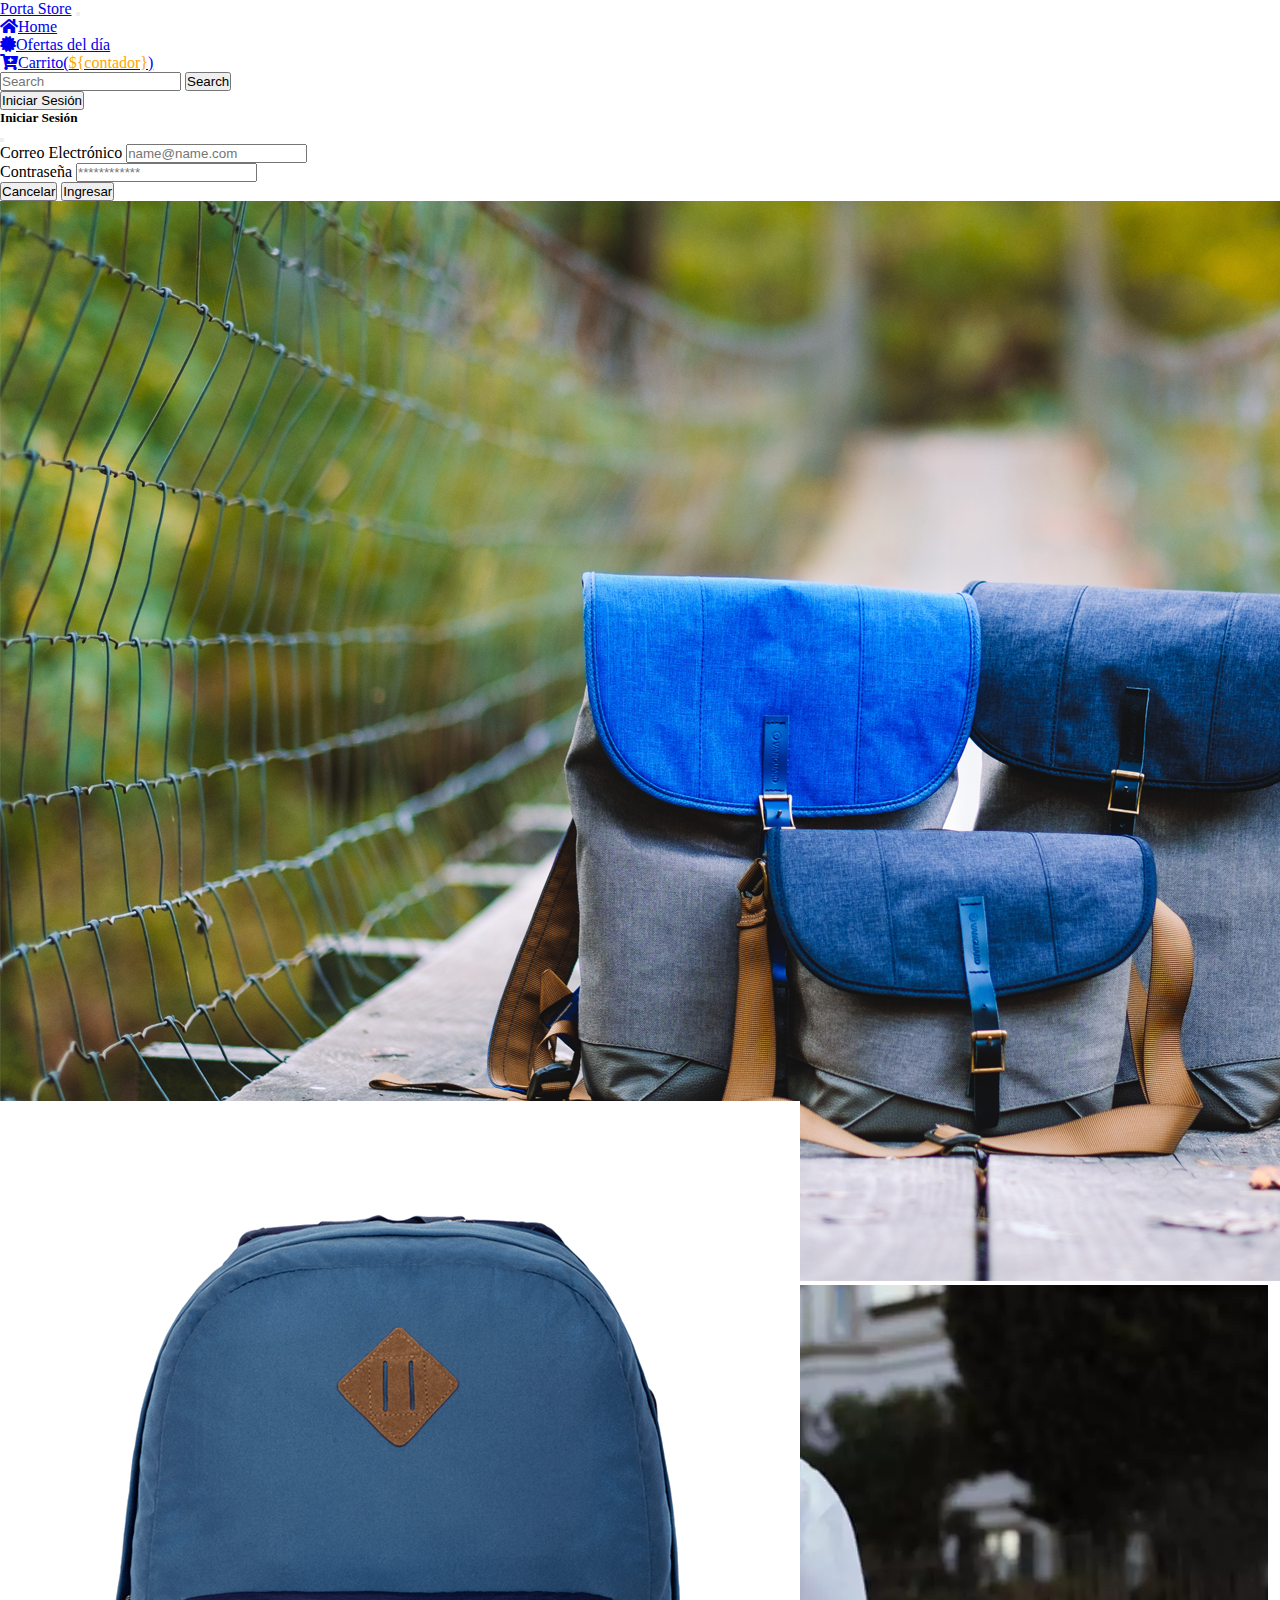
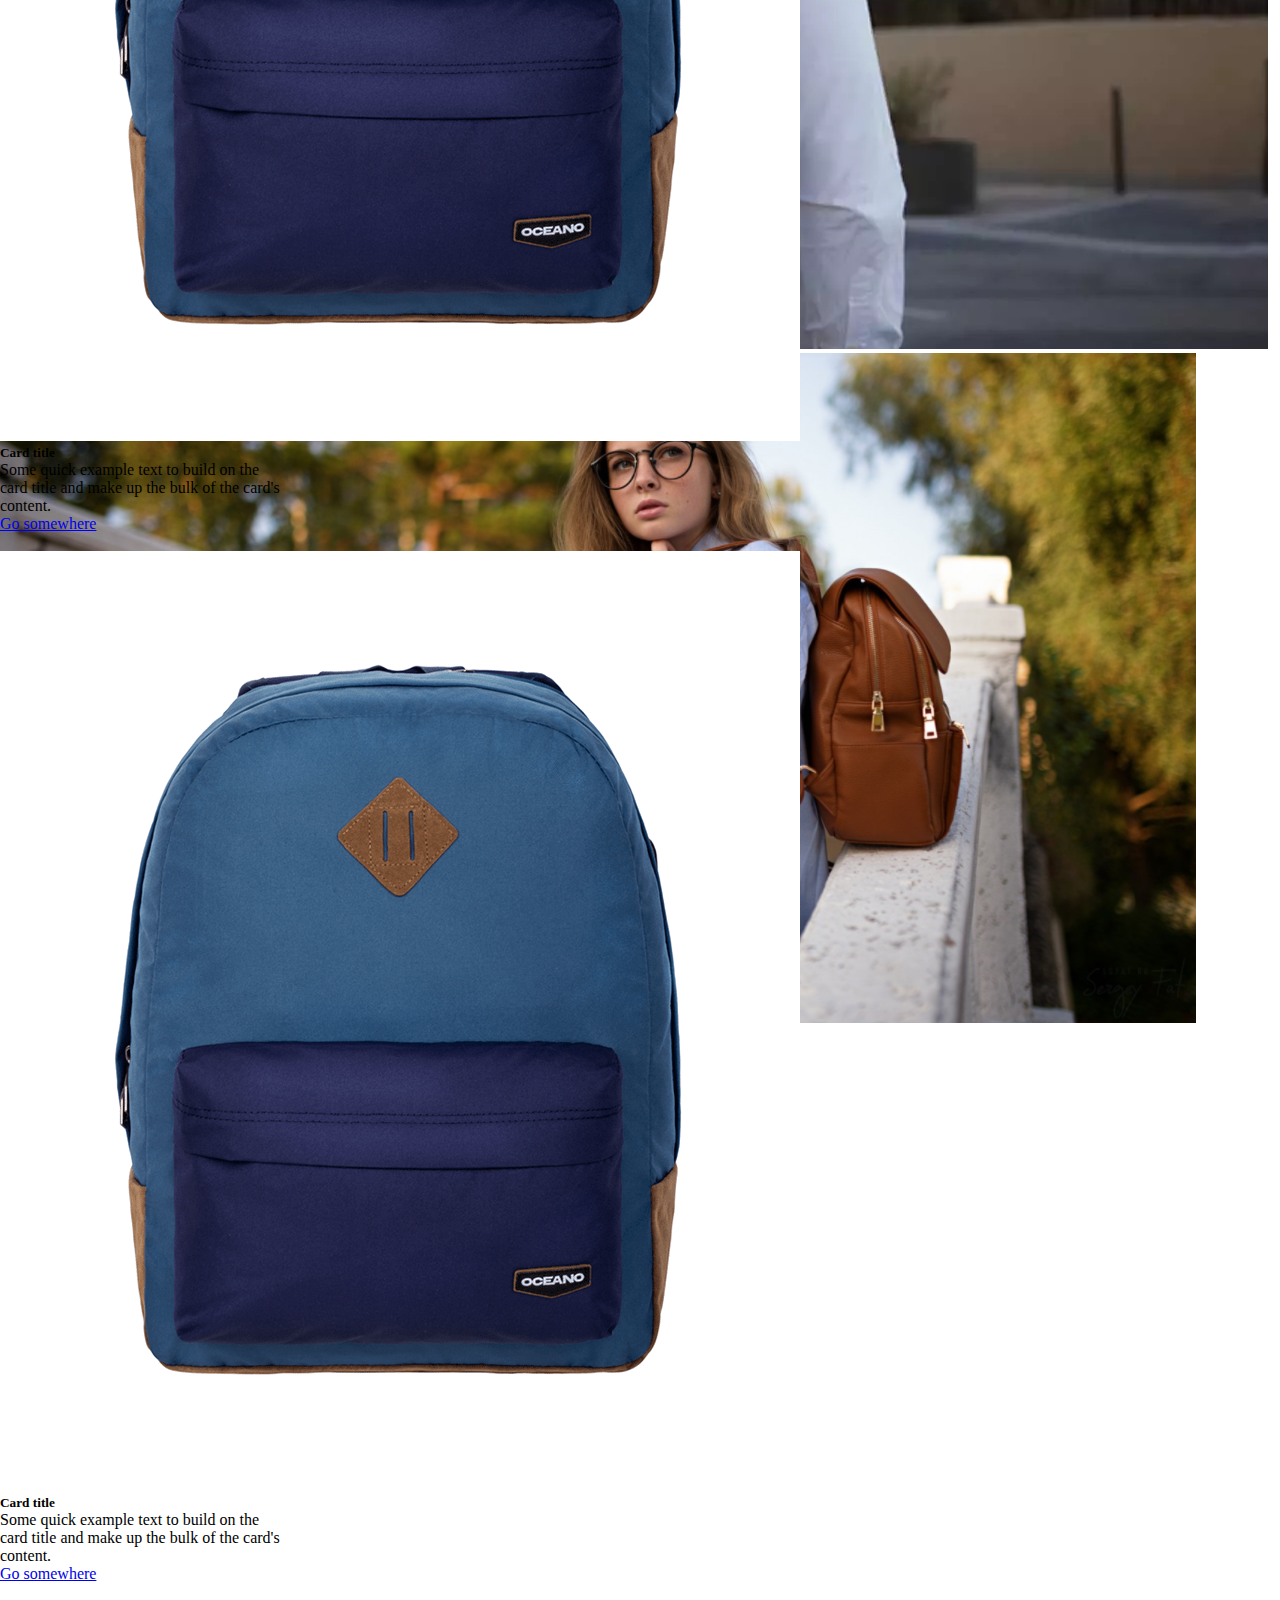
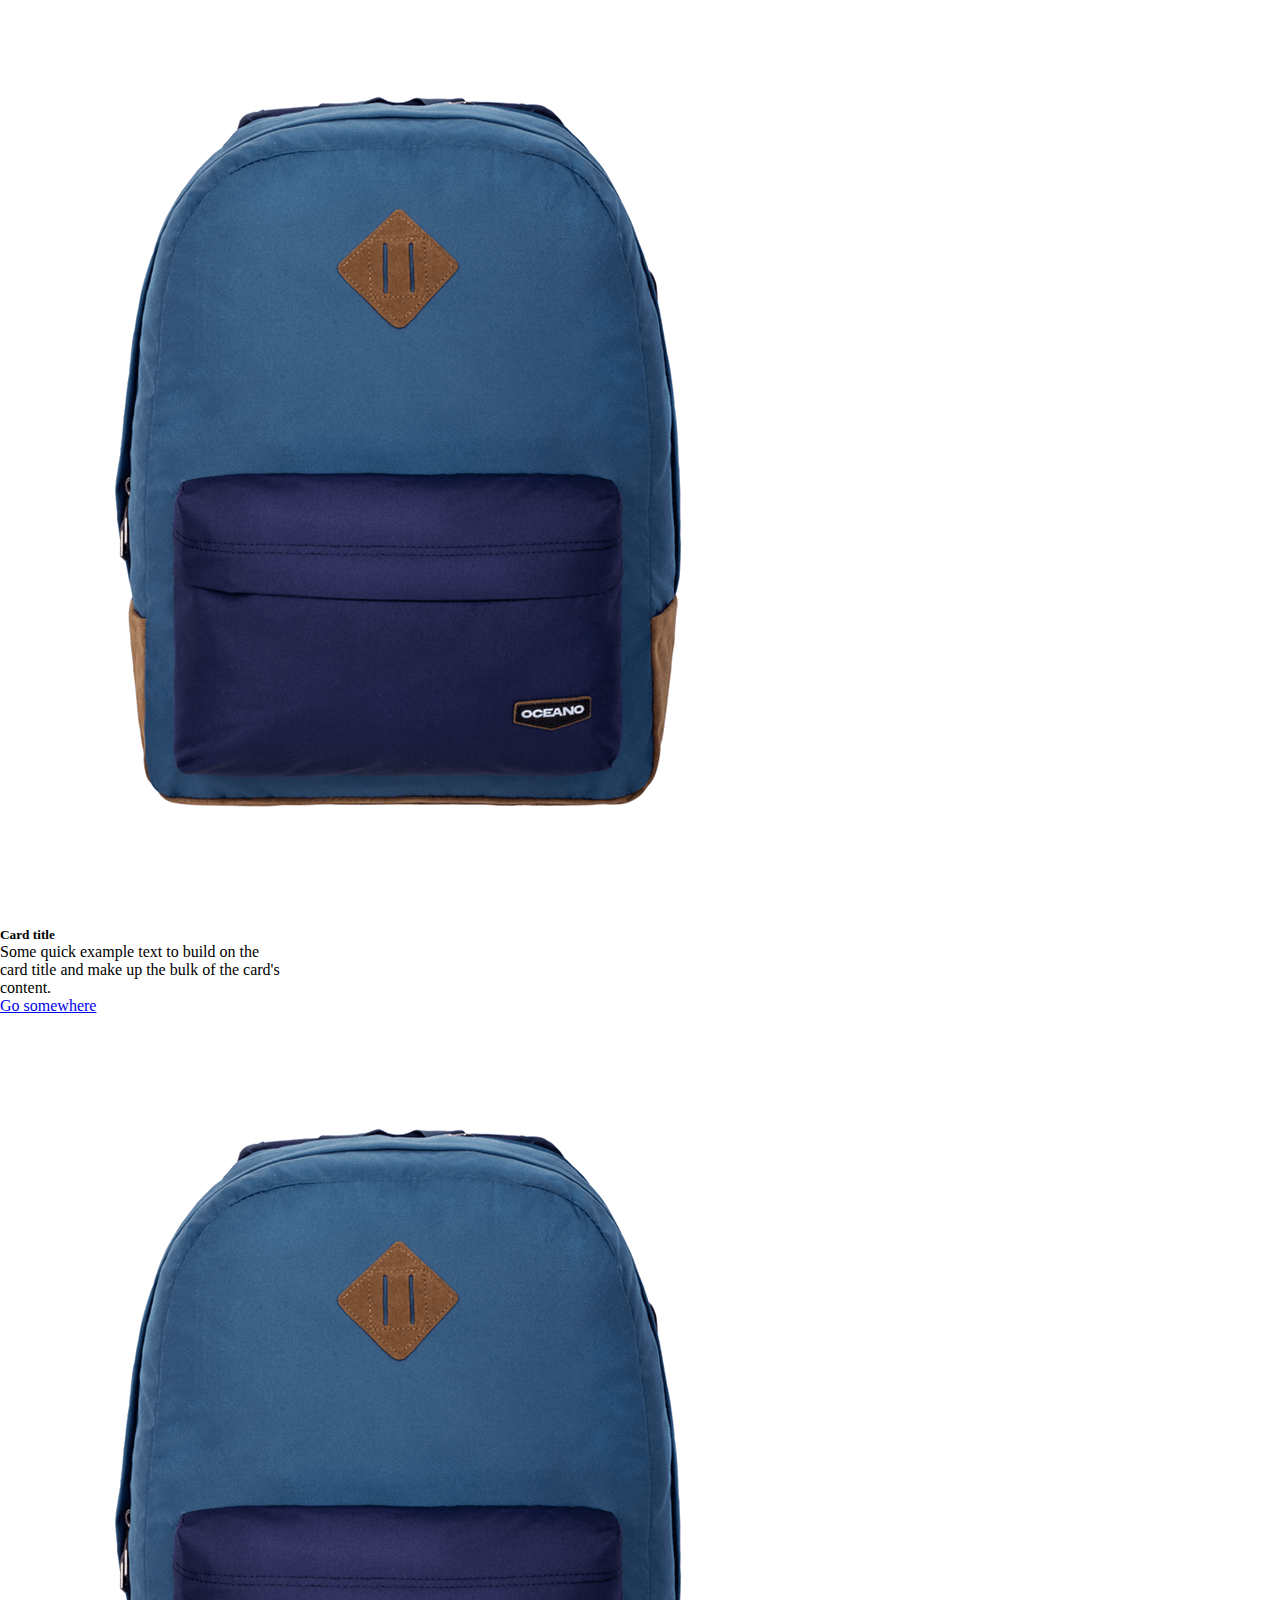
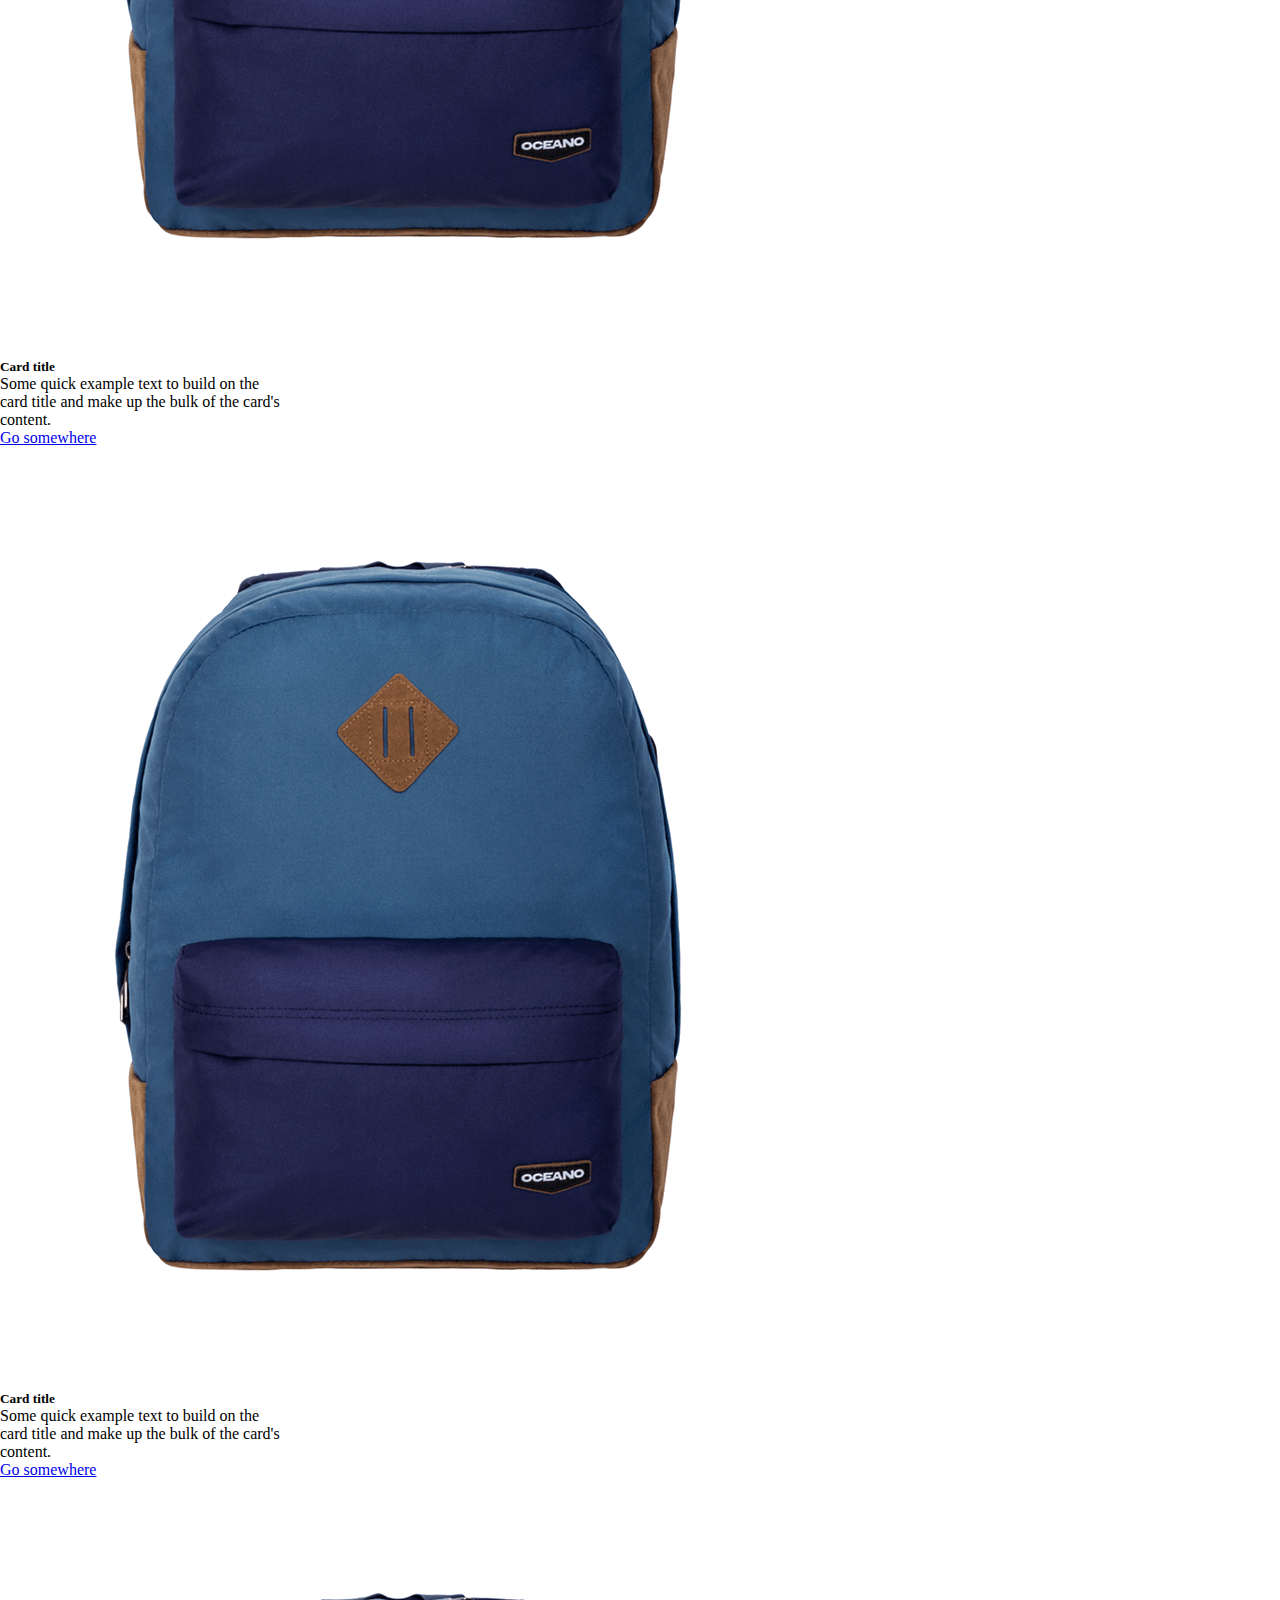
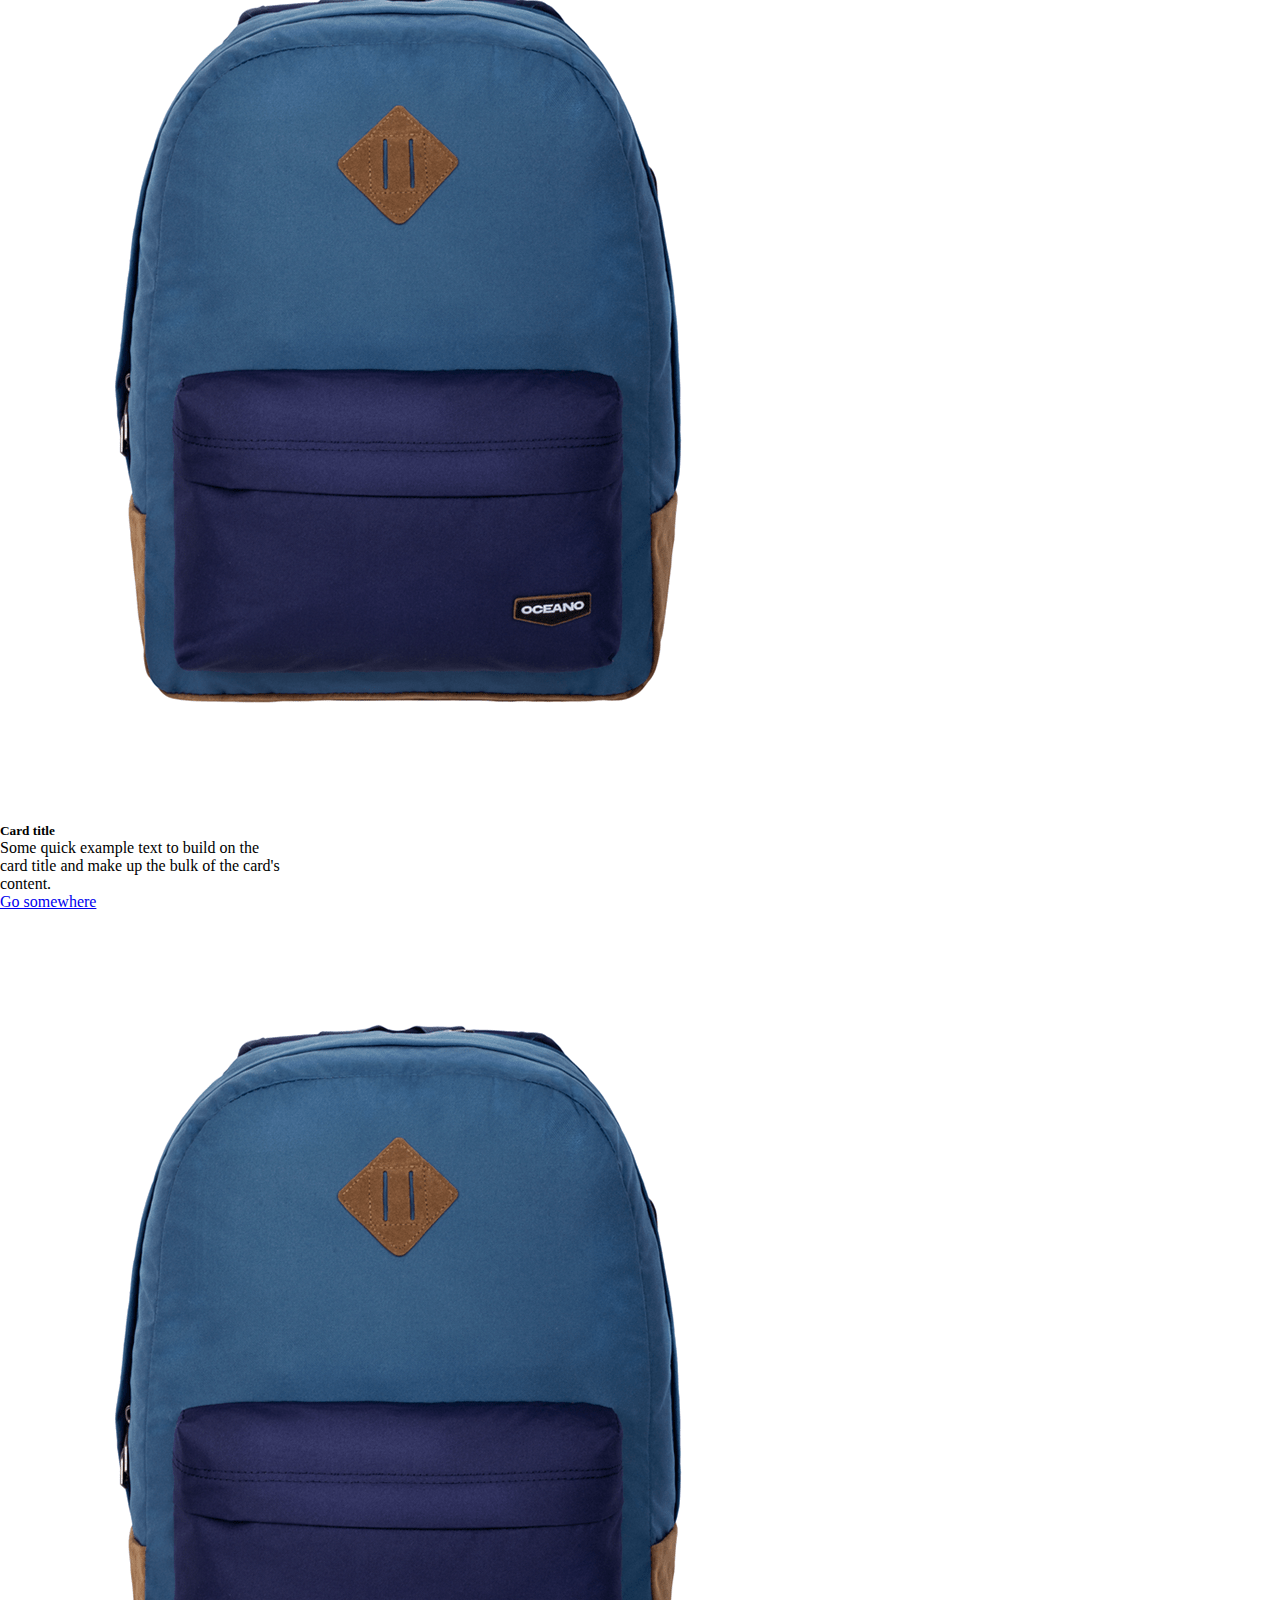
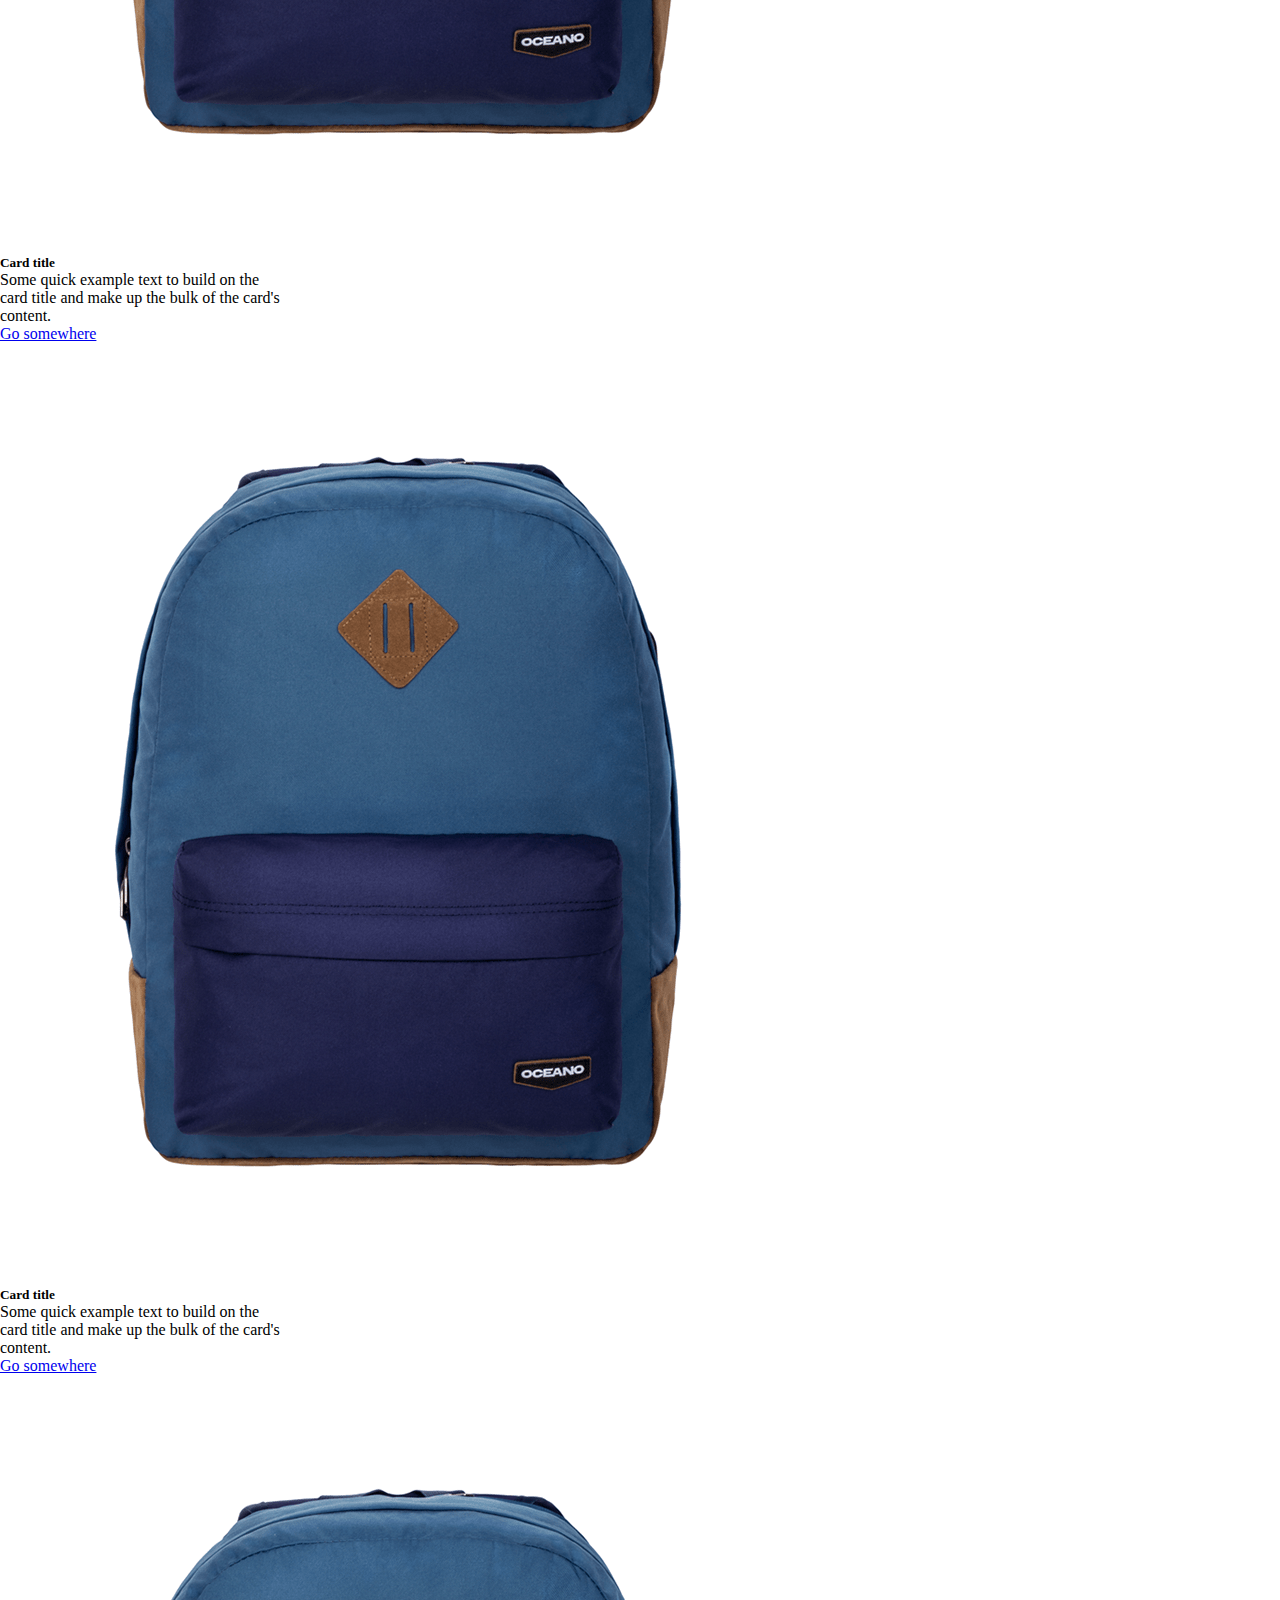
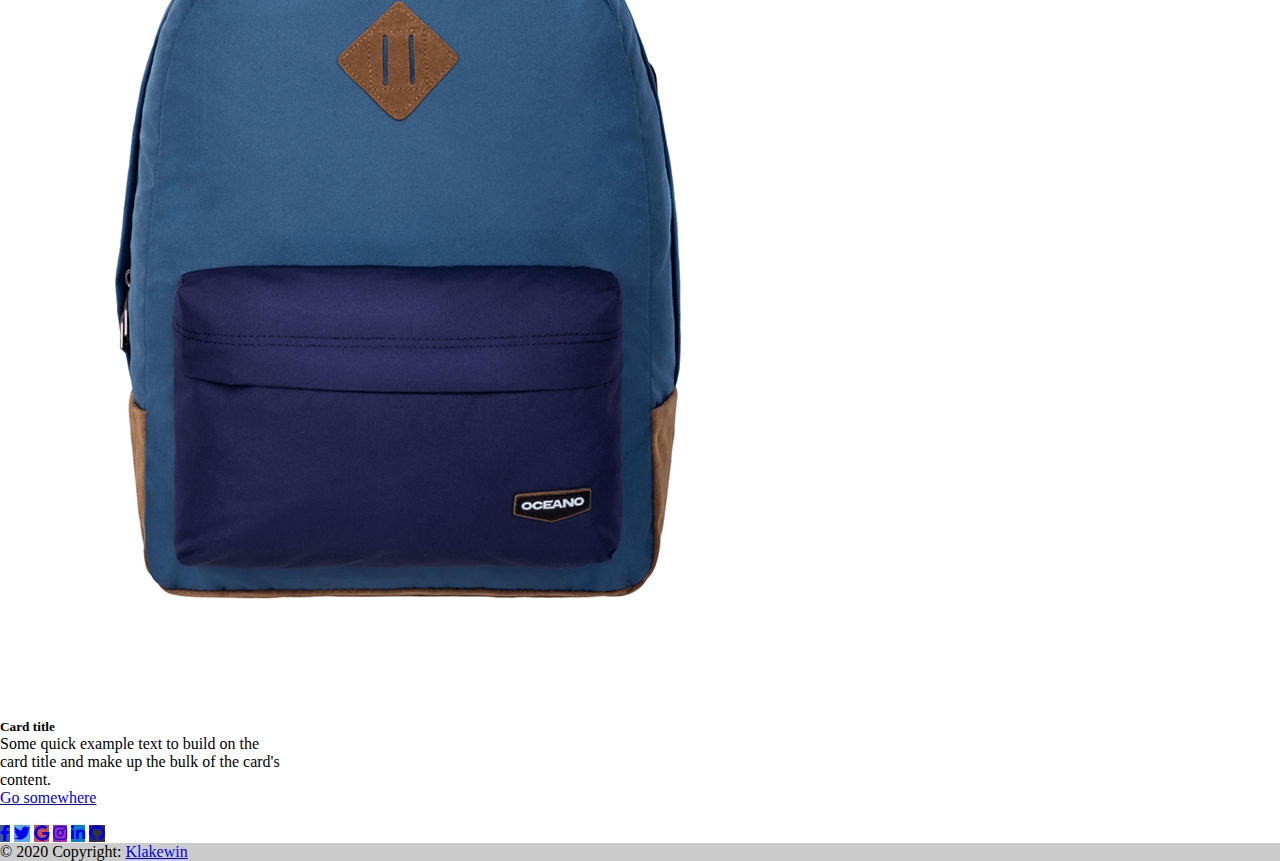
<file: index.html>
<!doctype html>
<html lang="en">

<head>
    <!-- Required meta tags -->
    <meta charset="utf-8">
    <meta name="viewport" content="width=device-width, initial-scale=1">

    <!-- Bootstrap CSS -->
    <!-- <link href="https://cdn.jsdelivr.net/npm/bootstrap@5.0.0-beta3/dist/css/bootstrap.min.css" rel="stylesheet" integrity="sha384-eOJMYsd53ii+scO/bJGFsiCZc+5NDVN2yr8+0RDqr0Ql0h+rP48ckxlpbzKgwra6" crossorigin="anonymous"> -->
    <!-- CSS only -->
    <link href="https://cdn.jsdelivr.net/npm/bootstrap@5.0.0-beta3/dist/css/bootstrap.min.css" rel="stylesheet"
        integrity="sha384-eOJMYsd53ii+scO/bJGFsiCZc+5NDVN2yr8+0RDqr0Ql0h+rP48ckxlpbzKgwra6" crossorigin="anonymous">

    <link rel="stylesheet" href="//use.fontawesome.com/releases/v5.0.7/css/all.css">
    <link rel="stylesheet" type="text/css" href="css/estilos.css">

    <title>Hello, world!</title>
</head>

<body>
    <!-- <h1>Hello, world!</h1> -->


    <nav class="navbar navbar-expand-lg navbar-dark bg-dark">
        <div class="container-fluid">
            <a class="navbar-brand" href="#">Porta Store</a>
            <button class="navbar-toggler" type="button" data-bs-toggle="collapse"
                data-bs-target="#navbarSupportedContent" aria-controls="navbarSupportedContent" aria-expanded="false"
                aria-label="Toggle navigation">
                <span class="navbar-toggler-icon"></span>
            </button>
            <div class="collapse navbar-collapse" id="navbarSupportedContent">
                <ul class="navbar-nav me-auto mb-2 mb-lg-0">
                    <li class="nav-item">
                        <a class="nav-link active" aria-current="page" href="Controlador?accion=home"><i class="fas fa-home"></i>Home</a>
                    </li>
                    <li class="nav-item">
                        <a class="nav-link" href="#"><i class="fas fa-certificate"></i>Ofertas del día</a>
                    </li>
                    <li class="nav-item">
                        <a class="nav-link" href="Controlador?accion=Carrito"><i class="fas fa-cart-plus"></i>Carrito(<label style="color: orange">${contador}</label>)</i></a>
                    </li>
                </ul>
                <form class="d-flex">
                    <input class="form-control me-2" type="search" placeholder="Search" aria-label="Search">
                    <button class="btn btn-outline-success" type="submit">Search</button>
                </form>
                <ul class="navbar-nav">
                    <li class="nav-item dropdown">
                        <button class="btn btn-success" data-bs-toggle="modal" data-bs-target="#inicialModal">Iniciar Sesión</button>
                    </li>

                    <div class="modal fade" id="inicialModal" role="dialog" tabindex="-1" aria-labelledby="exampleModalLabel" aria-hidden="true">
                        <div class="modal-dialog">
                          <div class="modal-content">
                            <div class="modal-header">
                              <h5 class="modal-title" id="exampleModalLabel">Iniciar Sesión</h5>
                              <button type="button" class="btn-close" data-bs-dismiss="modal" aria-label="Close"></button>
                            </div>
                            <div class="modal-body">
                              <form action="" method="POST">
                                  <div class="mb-3">
                                      <label for="" class="form-label">Correo Electrónico</label>
                                      <input type="email" class="form-control" placeholder="name@name.com">
                                  </div>
                                  <div class="mb-3">
                                    <label for="" class="form-label">Contraseña</label>
                                    <input type="password" class="form-control" placeholder="************">
                                </div>
                              </form>
                            </div>
                            <div class="modal-footer">
                              <button type="button" class="btn btn-danger" data-bs-dismiss="modal">Cancelar</button>
                              <button type="button" class="btn btn-success">Ingresar</button>
                            </div>
                          </div>
                        </div>
                      </div>
                    </li>
                </ul>
            </div>
        </div>
    </nav>


    <!-- Iniciamos el Carousel -->
    <div class="container-fluid image-carousel">
        <div id="carouselExampleSlidesOnly" class="carousel slide" data-bs-ride="carousel">
            <div class="carousel-inner">
                <div class="carousel-item active">
                    <img src="./image/mochila1.jpg" class="d-block w-100" alt="...">
                </div>
                <div class="carousel-item">
                    <img src="./image/mochila2.webp" class="d-block w-100" alt="...">
                </div>
                <div class="carousel-item">
                    <img src="./image/mochila3.png" class="d-block w-100" alt="...">
                </div>
            </div>
        </div>
    </div>

    <!-- Fin del Carousel -->


    <!-- Comnenzamos a poner los cards -->

    <!-- Fin de los cards -->

    <div class="container">
        <div class="row">
            <div class="col-4 ">
                <div class="card" style="width: 18rem;">
                    <img class="card-img-top" src="./image/modelo1.png" alt="Card image cap">
                    <div class="card-body">
                        <h5 class="card-title">Card title</h5>
                        <p class="card-text">Some quick example text to build on the card title and make up the bulk of
                            the
                            card's content.</p>
                        <a href="#" class="btn btn-primary">Go somewhere</a>
                    </div>
                    <br>
                    <div class="card" style="width: 18rem;">
                        <img class="card-img-top" src="./image/modelo1.png" alt="Card image cap">
                        <div class="card-body">
                            <h5 class="card-title">Card title</h5>
                            <p class="card-text">Some quick example text to build on the card title and make up the bulk
                                of
                                the card's content.</p>
                            <a href="#" class="btn btn-primary">Go somewhere</a>
                        </div>

                        <div class="card" style="width: 18rem;">
                            <img class="card-img-top" src="./image/modelo1.png" alt="Card image cap">
                            <div class="card-body">
                                <h5 class="card-title">Card title</h5>
                                <p class="card-text">Some quick example text to build on the card title and make up the
                                    bulk
                                    of the card's content.</p>
                                <a href="#" class="btn btn-primary">Go somewhere</a>
                            </div>

                        </div>
                    </div>
                </div>
            </div>

            <div class="col-4">
                <div class="card" style="width: 18rem;">
                    <img class="card-img-top" src="./image/modelo1.png" alt="Card image cap">
                    <div class="card-body">
                        <h5 class="card-title">Card title</h5>
                        <p class="card-text">Some quick example text to build on the card title and make up the bulk of
                            the
                            card's content.</p>
                        <a href="#" class="btn btn-primary">Go somewhere</a>
                    </div>

                    <div class="card" style="width: 18rem;">
                        <img class="card-img-top" src="./image/modelo1.png" alt="Card image cap">
                        <div class="card-body">
                            <h5 class="card-title">Card title</h5>
                            <p class="card-text">Some quick example text to build on the card title and make up the bulk
                                of
                                the card's content.</p>
                            <a href="#" class="btn btn-primary">Go somewhere</a>
                        </div>

                        <div class="card" style="width: 18rem;">
                            <img class="card-img-top" src="./image/modelo1.png" alt="Card image cap">
                            <div class="card-body">
                                <h5 class="card-title">Card title</h5>
                                <p class="card-text">Some quick example text to build on the card title and make up the
                                    bulk
                                    of the card's content.</p>
                                <a href="#" class="btn btn-primary">Go somewhere</a>
                            </div>

                        </div>
                    </div>
                </div>
            </div>

            <div class="col-4">
                <div class="card " style="width: 18rem;">
                    <img class="card-img-top" src="./image/modelo1.png" alt="Card image cap">
                    <div class="card-body">
                        <h5 class="card-title">Card title</h5>
                        <p class="card-text">Some quick example text to build on the card title and make up the bulk of
                            the
                            card's content.</p>
                        <a href="#" class="btn btn-primary">Go somewhere</a>
                    </div>

                    <div class="card" style="width: 18rem;">
                        <img class="card-img-top" src="./image/modelo1.png" alt="Card image cap">
                        <div class="card-body">
                            <h5 class="card-title">Card title</h5>
                            <p class="card-text">Some quick example text to build on the card title and make up the bulk
                                of
                                the card's content.</p>
                            <a href="#" class="btn btn-primary">Go somewhere</a>
                        </div>

                        <div class="card" style="width: 18rem;">
                            <img class="card-img-top" src="./image/modelo1.png" alt="Card image cap">
                            <div class="card-body">
                                <h5 class="card-title">Card title</h5>
                                <p class="card-text">Some quick example text to build on the card title and make up the
                                    bulk
                                    of the card's content.</p>
                                <a href="#" class="btn btn-primary">Go somewhere</a>
                            </div>

                        </div>
                    </div>
                </div>
            </div>

        </div>
    </div>

    <!-- Footer -->

    <br>

    <footer class="text-center text-white bg-dark">
        <!-- Grid container -->
        <div class="container p-4 pb-0">
            <!-- Section: Social media -->
            <section class="mb-4">
                <!-- Facebook -->
                <a class="btn btn-primary btn-floating m-1" style="background-color: #3b5998;" href="#!"
                    role="button"><i class="fab fa-facebook-f"></i></a>

                <!-- Twitter -->
                <a class="btn btn-primary btn-floating m-1" style="background-color: #55acee;" href="#!"
                    role="button"><i class="fab fa-twitter"></i></a>

                <!-- Google -->
                <a class="btn btn-primary btn-floating m-1" style="background-color: #dd4b39;" href="#!"
                    role="button"><i class="fab fa-google"></i></a>

                <!-- Instagram -->
                <a class="btn btn-primary btn-floating m-1" style="background-color: #ac2bac;" href="#!"
                    role="button"><i class="fab fa-instagram"></i></a>

                <!-- Linkedin -->
                <a class="btn btn-primary btn-floating m-1" style="background-color: #0082ca;" href="#!"
                    role="button"><i class="fab fa-linkedin-in"></i></a>
                <!-- Github -->
                <a class="btn btn-primary btn-floating m-1" style="background-color: #333333;" href="#!"
                    role="button"><i class="fab fa-github"></i></a>
            </section>
            <!-- Section: Social media -->
        </div>
        <!-- Grid container -->

        <!-- Copyright -->
        <div class="text-center p-3" style="background-color: rgba(0, 0, 0, 0.2);">
            © 2020 Copyright:
            <a class="text-dark" href="https://mdbootstrap.com/">Klakewin</a>
        </div>
        <!-- Copyright -->
    </footer>

    <!-- Footer -->



    <!-- Optional JavaScript; choose one of the two! -->

    <!-- Option 1: Bootstrap Bundle with Popper -->
    <script src="https://cdn.jsdelivr.net/npm/bootstrap@5.0.0-beta3/dist/js/bootstrap.bundle.min.js"
        integrity="sha384-JEW9xMcG8R+pH31jmWH6WWP0WintQrMb4s7ZOdauHnUtxwoG2vI5DkLtS3qm9Ekf"
        crossorigin="anonymous"></script>

    <!-- Option 2: Separate Popper and Bootstrap JS -->
    <!--
    <script src="https://cdn.jsdelivr.net/npm/@popperjs/core@2.9.1/dist/umd/popper.min.js" integrity="sha384-SR1sx49pcuLnqZUnnPwx6FCym0wLsk5JZuNx2bPPENzswTNFaQU1RDvt3wT4gWFG" crossorigin="anonymous"></script>
    <script src="https://cdn.jsdelivr.net/npm/bootstrap@5.0.0-beta3/dist/js/bootstrap.min.js" integrity="sha384-j0CNLUeiqtyaRmlzUHCPZ+Gy5fQu0dQ6eZ/xAww941Ai1SxSY+0EQqNXNE6DZiVc" crossorigin="anonymous"></script>
    -->

    <!--<script src="https://unpkg.com/sweetalert/dist/sweetalert.min.js"></script>-->
    <!--<script src="js/funciones.js" type="text/javascript"></script>-->

</body>

</html>
</file>
<file: css/estilos.css>
* {
    padding: 0;
    margin: 0;
}
.container-fluid {
    max-height: 2000px;
    height: 100%;
}

.image-carousel {
    width: 100%;
    height: 900px;
}
</file>
